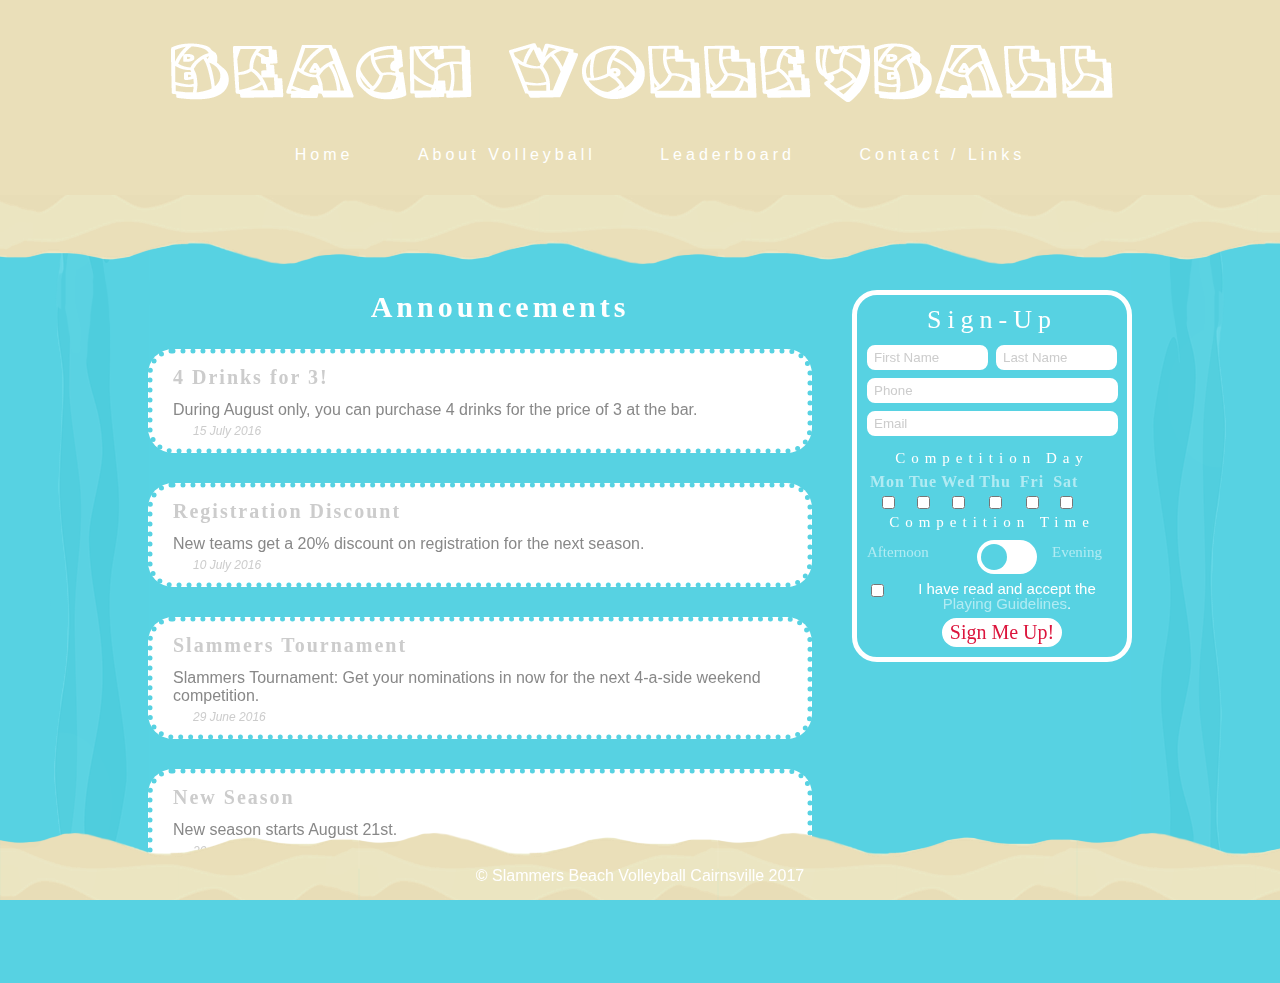
<file: index.html>
<!DOCTYPE HTML>
<html lang="en">
<head>
    <meta charset="utf-8">
    <title>Beach Volleyball Cairnsville</title>
    <link rel="stylesheet" type="text/css" href="styles.css">
</head>
<body>
    <div class="background">&nbsp;</div>
    <div class="header"><h1><a href="index.html"><img src="header.png" width="100%" style="max-width: 953px;"></a></h1>
    <nav>
        <ul>
            <li><a href="index.html">Home</a></li>
            <li class="dropdown"><a href="javascript:void(0)" class="dropbtn">About Volleyball</a>
                <div class="dropdown-content">
                    <a href="about.html">About Volleyball</a>
                    <a href="guidelines.html">Playing Guidelines</a>
                    <a href="whocanplay.html">Who Can Play</a>
                    </div></li>
            <li><a href="leaderboard.html">Leaderboard</a></li>
            <li><a href="contact.html">Contact / Links</a></li></ul></nav></div>
        <div class="headerfooter">&nbsp;</div>
    
    <div class="waveleft">&nbsp;</div>
    <div class="content">
        <div class="right"><div class="signupbox">Sign-Up
        <div class="signupshortl"><input type="text" placeholder="First Name" required></div>
        <div class="signupshortr"><input type="text" placeholder="Last Name" required></div>
        <div class="signuplong"><input type="text" placeholder="Phone" required></div>
        <div class="signuplong"><input type="text" placeholder="Email" required></div>
        <p><br>Competition Day</p>
        <table>
            <tr>
                <th>Mon</th>
                <th>Tue</th>
                <th>Wed</th>
                <th>Thu</th>
                <th>&nbsp;Fri&nbsp;</th>
                <th>Sat</th>
            </tr>
            <tr>
                <th><input type="checkbox" value="Monday"></th>
                <th><input type="checkbox" value="Tuesday"></th>
                <th><input type="checkbox" value="Wednesday"></th>
                <th><input type="checkbox" value="Thursday"></th>
                <th><input type="checkbox" value="Friday"></th>
                <th><input type="checkbox" value="Saturday"></th>
            </tr></table>
        <p>Competition Time</p>
    <label class="switch">
        <input type="checkbox">
        <div class="slider round"></div>
    </label>
        <p style="float: left; line-height: 34px; letter-spacing: 0px; width: 50px; padding-right: 20px; color: #b1ebf3;">Afternoon</p>
        <p style="float: right; line-height: 34px; letter-spacing: 0px; color: #b1ebf3;">Evening &nbsp; &nbsp;</p>
        <br><input type="checkbox" value="Terms" class="terms">
        <p class="guidelines">I have read and accept the <a href="guidelines.html" target="_blank">Playing Guidelines</a>.</p>
        <button type="button"><a href="signupsuccess.html">Sign Me Up!</a></button>
    </div></div>
        
        <div class="left">
            <h2>Announcements</h2>
            <div class="announce">
            <h3>4 Drinks for 3!</h3>
    During August only, you can purchase 4 drinks for the price of 3 at the bar.
            <div class="date">15 July 2016</div>
            </div>
        <div class="announce"><h3>Registration Discount</h3>
    New teams get a 20% discount on registration for the next season.
            <div class="date">10 July 2016</div>
            </div>
        <div class="announce"><h3>Slammers Tournament</h3>
    Slammers Tournament: Get your nominations in now for the next 4-a-side weekend competition.
            <div class="date">29 June 2016</div>
            </div>
        <div class="announce"><h3>New Season</h3>
    New season starts August 21st.
            <div class="date">20 June 2016</div>
            </div></div>
    </div>
    
    <div class="waveright">&nbsp;</div>
    <footer>© Slammers Beach Volleyball Cairnsville 2017</footer>
    </body>
</html>
</file>
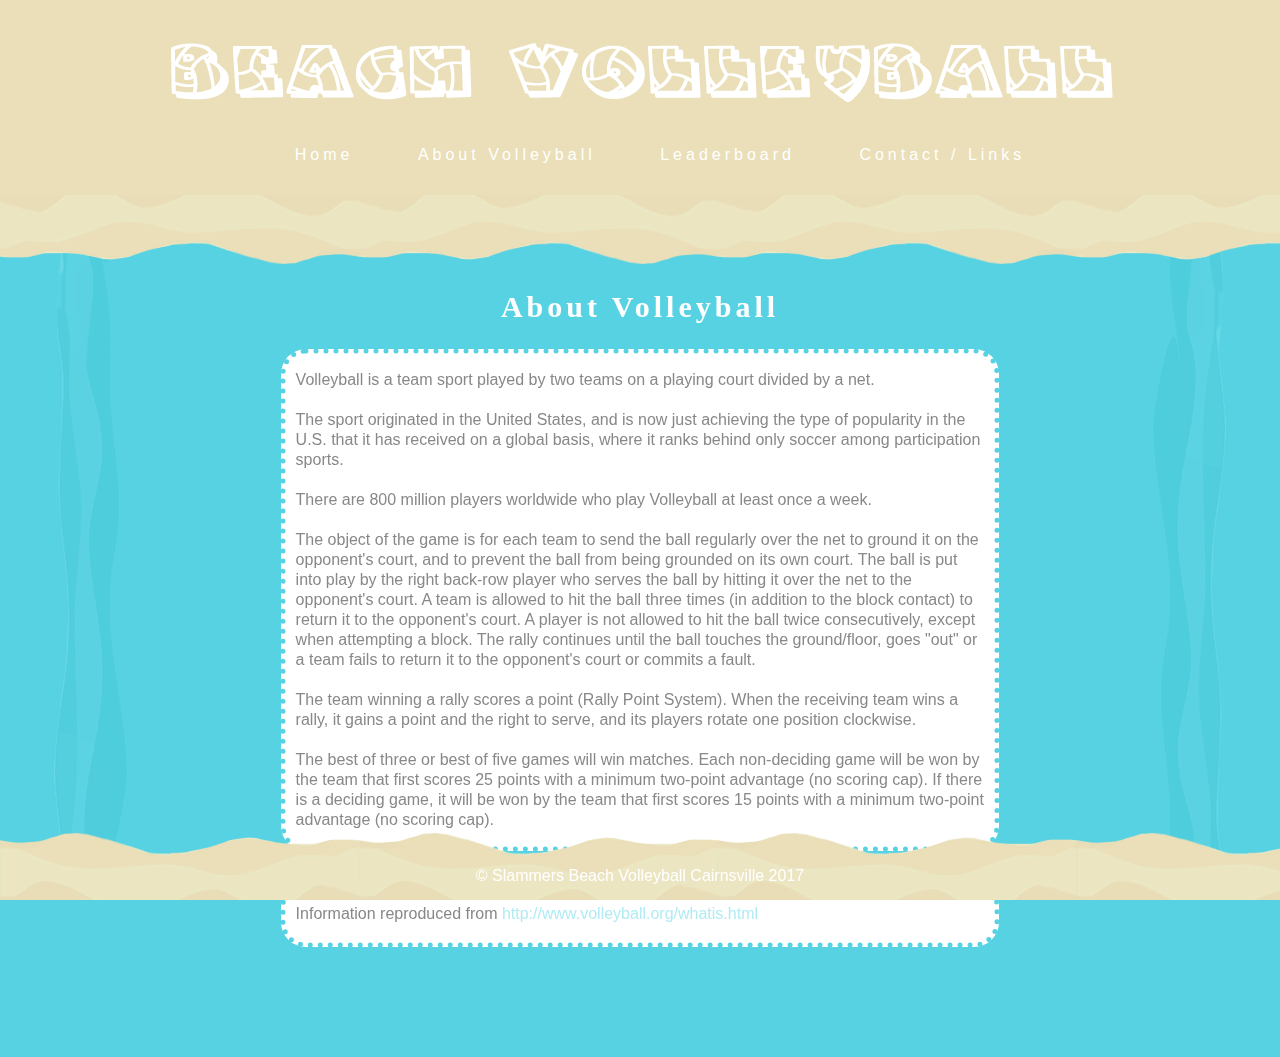
<file: about.html>
<!DOCTYPE HTML>
<html lang="en">
<head>
    <meta charset="utf-8">
    <title>Beach Volleyball Cairnsville</title>
    <link rel="stylesheet" type="text/css" href="styles.css">
</head>
<body>
    <div class="background">&nbsp;</div>
    <div class="header"><h1><a href="index.html"><img src="header.png" width="100%" style="max-width: 953px;"></a></h1>
    <nav>
        <ul>
            <li><a href="index.html">Home</a></li>
            <li class="dropdown"><a href="javascript:void(0)" class="dropbtn">About Volleyball</a>
                <div class="dropdown-content">
                    <a href="about.html">About Volleyball</a>
                    <a href="guidelines.html">Playing Guidelines</a>
                    <a href="whocanplay.html">Who Can Play</a>
                    </div></li>
            <li><a href="leaderboard.html">Leaderboard</a></li>
            <li><a href="contact.html">Contact / Links</a></li></ul></nav></div>
        <div class="headerfooter">&nbsp;</div>
    
    <div class="waveleft">&nbsp;</div>
    <div class="content">
        <h2>About Volleyball</h2>
        <div class="container">
            <p>Volleyball is a team sport played by two teams on a playing court divided by a net. 
                <br><br>The sport originated in the United States, and is now just achieving the type of popularity in the U.S. that it has received on a global basis, where it ranks behind only soccer among participation sports. 
                <br><br>There are 800 million players worldwide who play Volleyball at least once a week. 
                <br><br>The object of the game is for each team to send the ball regularly over the net to ground it on the opponent's court, and to prevent the ball from being grounded on its own court. The ball is put into play by the right back-row player who serves the ball by hitting it over the net to the opponent's court. A team is allowed to hit the ball three times (in addition to the block contact) to return it to the opponent's court. A player is not allowed to hit the ball twice consecutively, except when attempting a block. The rally continues until the ball touches the ground/floor, goes "out" or a team fails to return it to the opponent's court or commits a fault. 
                <br><br>The team winning a rally scores a point (Rally Point System). When the receiving team wins a rally, it gains a point and the right to serve, and its players rotate one position clockwise. 
                <br><br>The best of three or best of five games will win matches. Each non-deciding game will be won by the team that first scores 25 points with a minimum two-point advantage (no scoring cap). If there is a deciding game, it will be won by the team that first scores 15 points with a minimum two-point advantage (no scoring cap). 
                </p></div>
    <div class="container"><p>Information reproduced from <a href="http://www.volleyball.org/whatis.html">http://www.volleyball.org/whatis.html</a></p></div>
    </div>
    
    <div class="waveright">&nbsp;</div>
    <footer>© Slammers Beach Volleyball Cairnsville 2017</footer>
    </body>
</html>
</file>
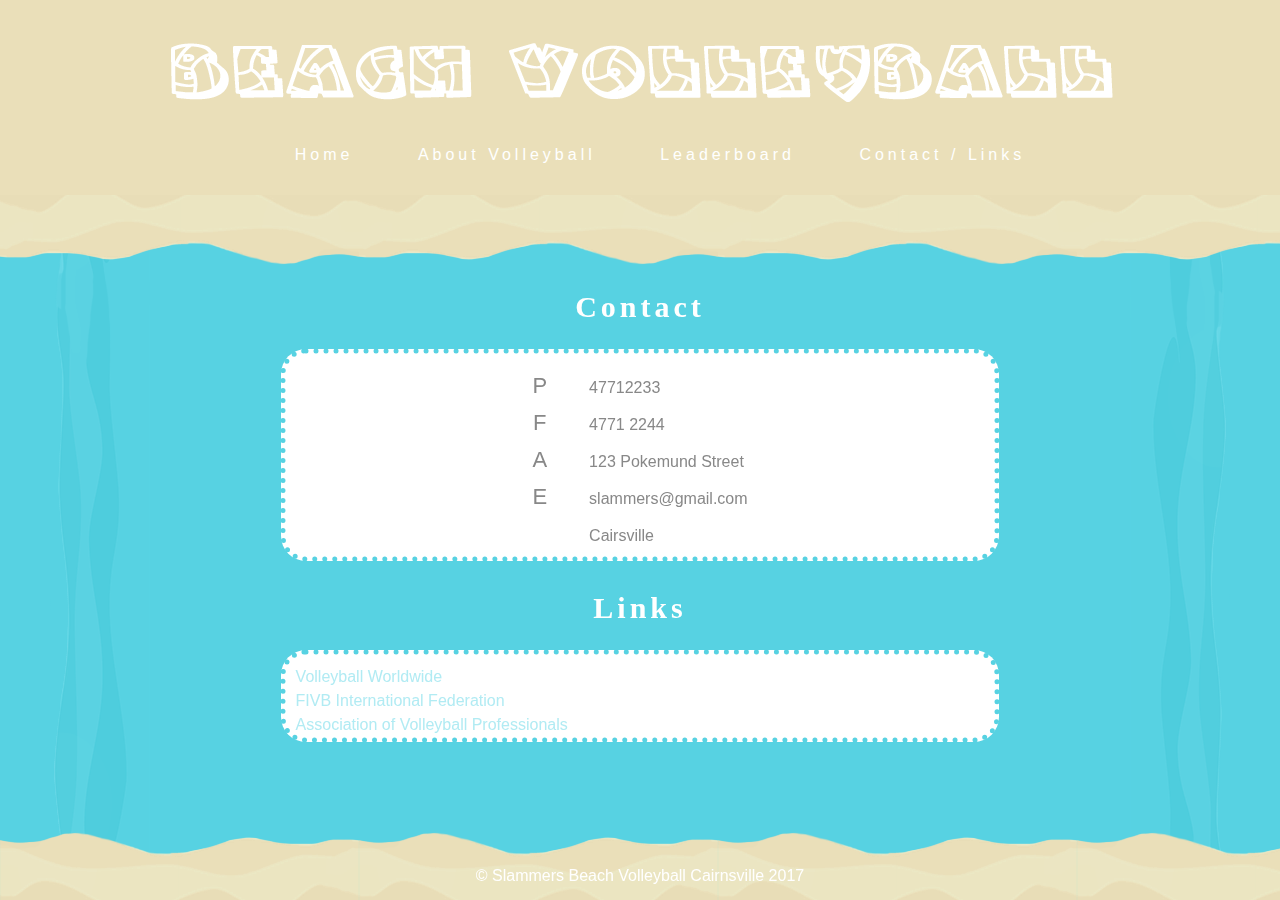
<file: contact.html>
<!DOCTYPE HTML>
<html lang="en">
<head>
    <meta charset="utf-8">
    <title>Beach Volleyball Cairnsville</title>
    <link rel="stylesheet" type="text/css" href="styles.css">
</head>
<body>
    <div class="background">&nbsp;</div>
    <div class="header"><h1><a href="index.html"><img src="header.png" width="100%" style="max-width: 953px;"></a></h1>
    <nav>
        <ul>
            <li><a href="index.html">Home</a></li>
            <li class="dropdown"><a href="javascript:void(0)" class="dropbtn">About Volleyball</a>
                <div class="dropdown-content">
                    <a href="about.html">About Volleyball</a>
                    <a href="guidelines.html">Playing Guidelines</a>
                    <a href="whocanplay.html">Who Can Play</a>
                    </div></li>
            <li><a href="leaderboard.html">Leaderboard</a></li>
            <li><a href="contact.html">Contact / Links</a></li></ul></nav></div>
        <div class="headerfooter">&nbsp;</div>
    
    <div class="waveleft">&nbsp;</div>
    <div class="content">
        <h2>Contact</h2>
        <div class="container">
            <table class="contact">
                <tr>
                    <th class="contactleft">P</th>
                    <th class="contactright">47712233</th>
                </tr>
                <tr>
                    <th class="contactleft">F</th>
                    <th class="contactright">4771 2244</th>
                </tr>
                <tr>
                    <th class="contactleft">A</th>
                    <th class="contactright">123 Pokemund Street</th>
                </tr>
                <tr>
                    <th class="contactleft">E</th>
                    <th class="contactright">slammers&#64;gmail.com</th>
                </tr>
                <tr>
                    <th class="contactleft">&nbsp;</th>
                    <th class="contactright">Cairsville</th>
                </tr>
            </table>
        </div>
        <h2>Links</h2>
        <div class="container" style="padding-top: 10px;">
            <a href="http://www.volleyball.org/" target="_blank">Volleyball Worldwide</a>
        <br><a href="http://www.fivb.org/EN/beachvolleyball/" target="_blank">FIVB International Federation</a>
        <br><a href="http://avp.com/" target="_blank">Association of Volleyball Professionals</a></div>
    </div>
    
    <div class="waveright">&nbsp;</div>
    <footer>© Slammers Beach Volleyball Cairnsville 2017</footer>
    </body>
</html>
</file>
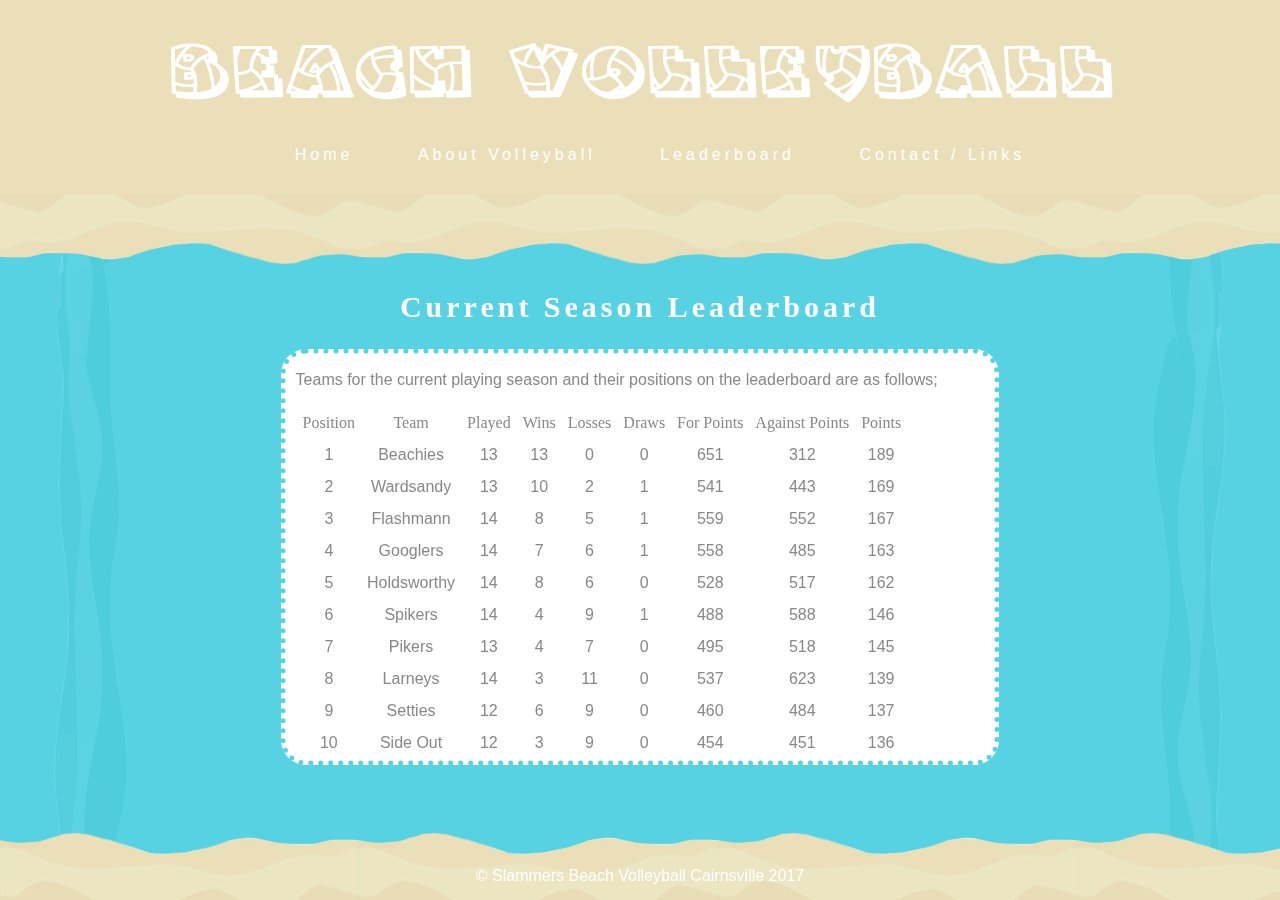
<file: leaderboard.html>
<!DOCTYPE HTML>
<html lang="en">
<head>
    <meta charset="utf-8">
    <title>Beach Volleyball Cairnsville</title>
    <link rel="stylesheet" type="text/css" href="styles.css">
</head>
<body>
    <div class="background">&nbsp;</div>
    <div class="header"><h1><a href="index.html"><img src="header.png" width="100%" style="max-width: 953px;"></a></h1>
    <nav>
        <ul>
            <li><a href="index.html">Home</a></li>
            <li class="dropdown"><a href="javascript:void(0)" class="dropbtn">About Volleyball</a>
                <div class="dropdown-content">
                    <a href="about.html">About Volleyball</a>
                    <a href="guidelines.html">Playing Guidelines</a>
                    <a href="whocanplay.html">Who Can Play</a>
                    </div></li>
            <li><a href="leaderboard.html">Leaderboard</a></li>
            <li><a href="contact.html">Contact / Links</a></li></ul></nav></div>
        <div class="headerfooter">&nbsp;</div>
    
    <div class="waveleft">&nbsp;</div>
    <div class="content">
        <h2>Current Season Leaderboard</h2>
        <div class="container" style="overflow-x: scroll;">
            <p>Teams for the current playing season and their positions on the leaderboard are as follows&#59;</p>
        
        <table>
            <tr class="tableheader">
                <th>Position</th>
                <th>Team</th>
                <th>Played</th>
                <th>Wins</th>
                <th>Losses</th>
                <th>Draws</th>
                <th>For Points</th>
                <th>Against Points</th>
                <th>Points</th>
            </tr>
            <tr>
                <th>1</th>
                <th>Beachies</th>
                <th>13</th>
                <th>13</th>
                <th>0</th>
                <th>0</th>
                <th>651</th>
                <th>312</th>
                <th>189</th>
            </tr>
            <tr>
                <th>2</th>
                <th>Wardsandy</th>
                <th>13</th>
                <th>10</th>
                <th>2</th>
                <th>1</th>
                <th>541</th>
                <th>443</th>
                <th>169</th>
            </tr>
            <tr>
                <th>3</th>
                <th>Flashmann</th>
                <th>14</th>
                <th>8</th>
                <th>5</th>
                <th>1</th>
                <th>559</th>
                <th>552</th>
                <th>167</th>
            </tr>
            <tr>
                <th>4</th>
                <th>Googlers</th>
                <th>14</th>
                <th>7</th>
                <th>6</th>
                <th>1</th>
                <th>558</th>
                <th>485</th>
                <th>163</th>
            </tr>
            <tr>
                <th>5</th>
                <th>Holdsworthy</th>
                <th>14</th>
                <th>8</th>
                <th>6</th>
                <th>0</th>
                <th>528</th>
                <th>517</th>
                <th>162</th>
            </tr>
            <tr>
                <th>6</th>
                <th>Spikers</th>
                <th>14</th>
                <th>4</th>
                <th>9</th>
                <th>1</th>
                <th>488</th>
                <th>588</th>
                <th>146</th>
            </tr>
            <tr>
                <th>7</th>
                <th>Pikers</th>
                <th>13</th>
                <th>4</th>
                <th>7</th>
                <th>0</th>
                <th>495</th>
                <th>518</th>
                <th>145</th>
            </tr>
            <tr>
                <th>8</th>
                <th>Larneys</th>
                <th>14</th>
                <th>3</th>
                <th>11</th>
                <th>0</th>
                <th>537</th>
                <th>623</th>
                <th>139</th>
            </tr>
            <tr>
                <th>9</th>
                <th>Setties</th>
                <th>12</th>
                <th>6</th>
                <th>9</th>
                <th>0</th>
                <th>460</th>
                <th>484</th>
                <th>137</th>
            </tr>
            <tr>
                <th>10</th>
                <th>Side Out</th>
                <th>12</th>
                <th>3</th>
                <th>9</th>
                <th>0</th>
                <th>454</th>
                <th>451</th>
                <th>136</th>
            </tr>
        </table>
        </div>
        </div>
    
    <div class="waveright">&nbsp;</div>
    <footer>© Slammers Beach Volleyball Cairnsville 2017</footer>
    </body>
</html>
</file>
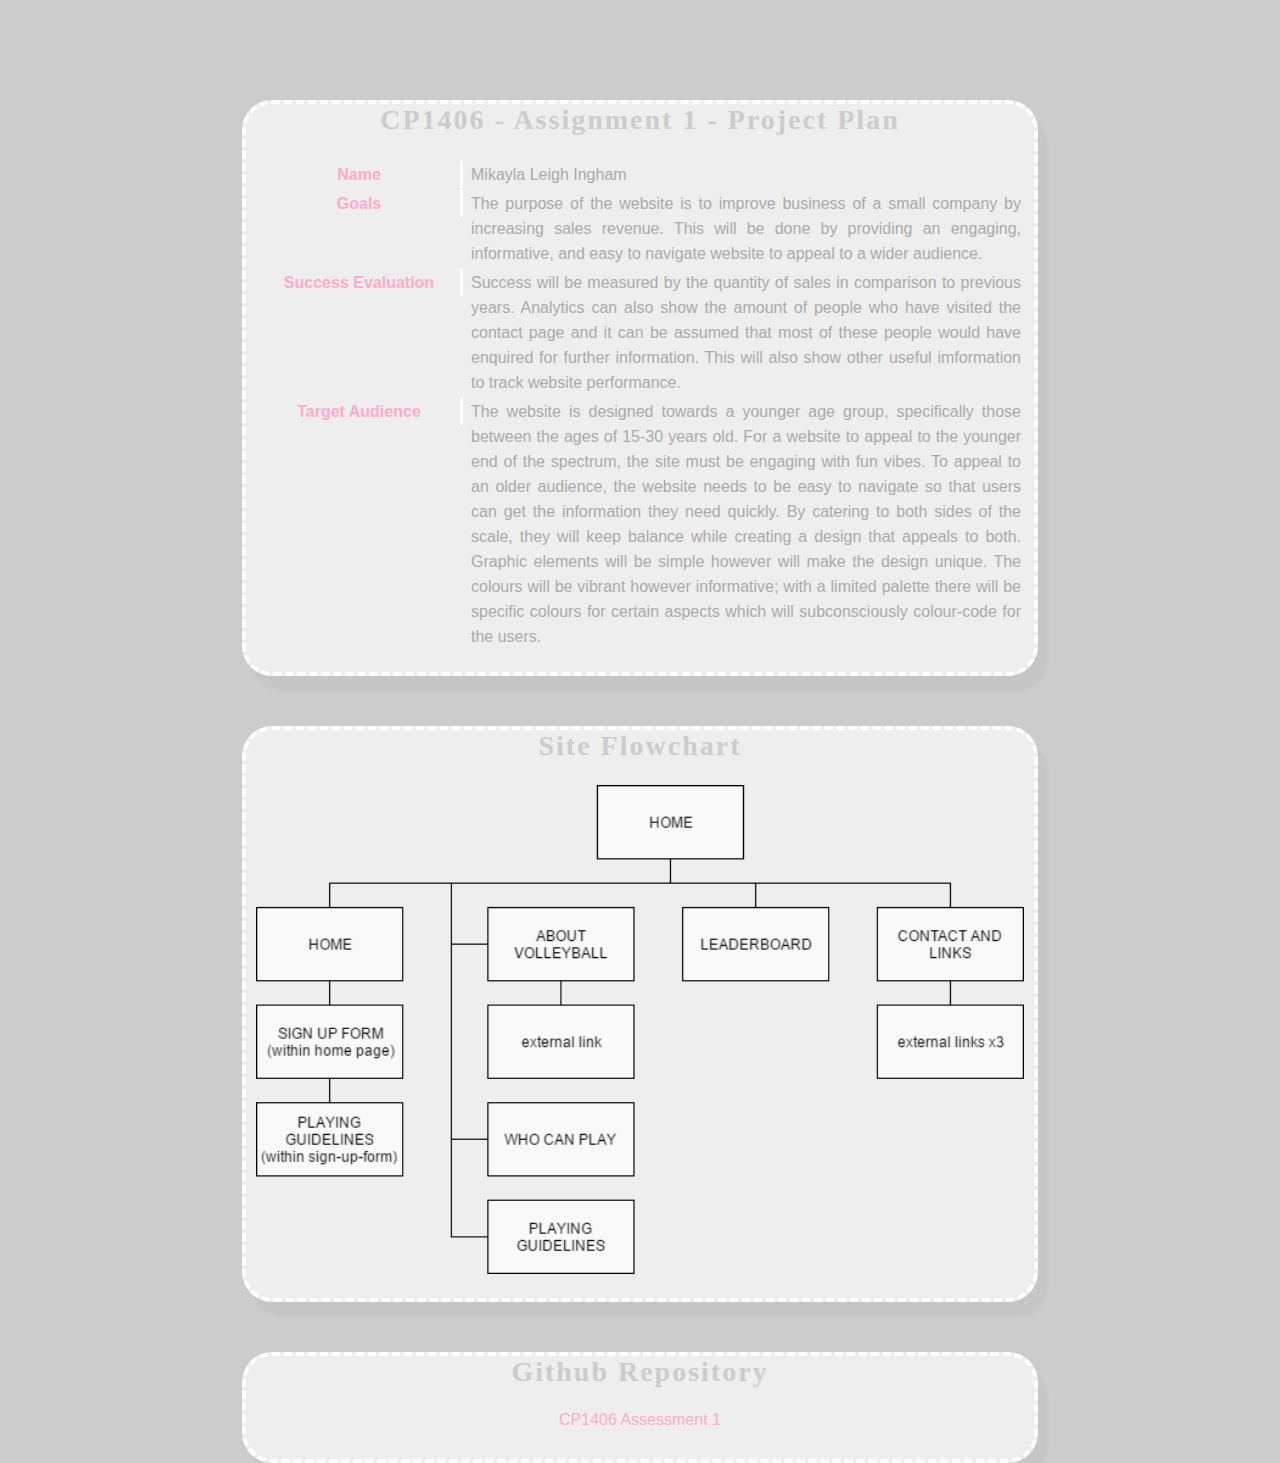
<file: plan.html>
<!DOCTYPE HTML>
<html lang="en" style="background: #CCC; margin-top: 50px;">
<head>
    <meta charset="utf-8">
    <title>Beach Volleyball Plan - Miakyla Ingham</title>
    <link rel="stylesheet" type="text/css" href="styles.css">
</head>
<body>
    <div class="planbox"><h2>CP1406 - Assignment 1 - Project Plan</h2>
        <table>
        <tr>
            <th class="planleft">Name</th>
            <th class="planright">Mikayla Leigh Ingham</th>
        </tr>
        <tr>
            <th class="planleft">Goals</th>
            <th class="planright">The purpose of the website is to improve business of a small company by increasing sales revenue. This will be done by providing an engaging, informative, and easy to navigate website to appeal to a wider audience.</th>
        </tr>
        <tr>
            <th class="planleft">Success Evaluation</th>
            <th class="planright">Success will be measured by the quantity of sales in comparison to previous years. Analytics can also show the amount of people who have visited the contact page and it can be assumed that most of these people would have enquired for further information. This will also show other useful imformation to track website performance.</th>
        </tr>
        <tr>
            <th class="planleft">Target Audience</th>
            <th class="planright">The website is designed towards a younger age group, specifically those between the ages of 15-30 years old. For a website to appeal to the younger end of the spectrum, the site must be engaging with fun vibes. To appeal to an older audience, the website needs to be easy to navigate so that users can get the information they need quickly. By catering to both sides of the scale, they will keep balance while creating a design that appeals to both. Graphic elements will be simple however will make the design unique. The colours will be vibrant however informative; with a limited palette there will be specific colours for certain aspects which will subconsciously colour-code for the users.</th>
        </tr>
        </table>
        </div>
    
    <div class="planbox"><h2>Site Flowchart</h2>
    <img src="Flowchart.png" width="100%">
    </div>
    
    <div class="planbox"><h2>Github Repository</h2>
        <p><a href="https://github.com/MikaylaLeigh/CP1406-Assessment-1">CP1406 Assessment 1</a></p></div>
</body>
</html>
</file>
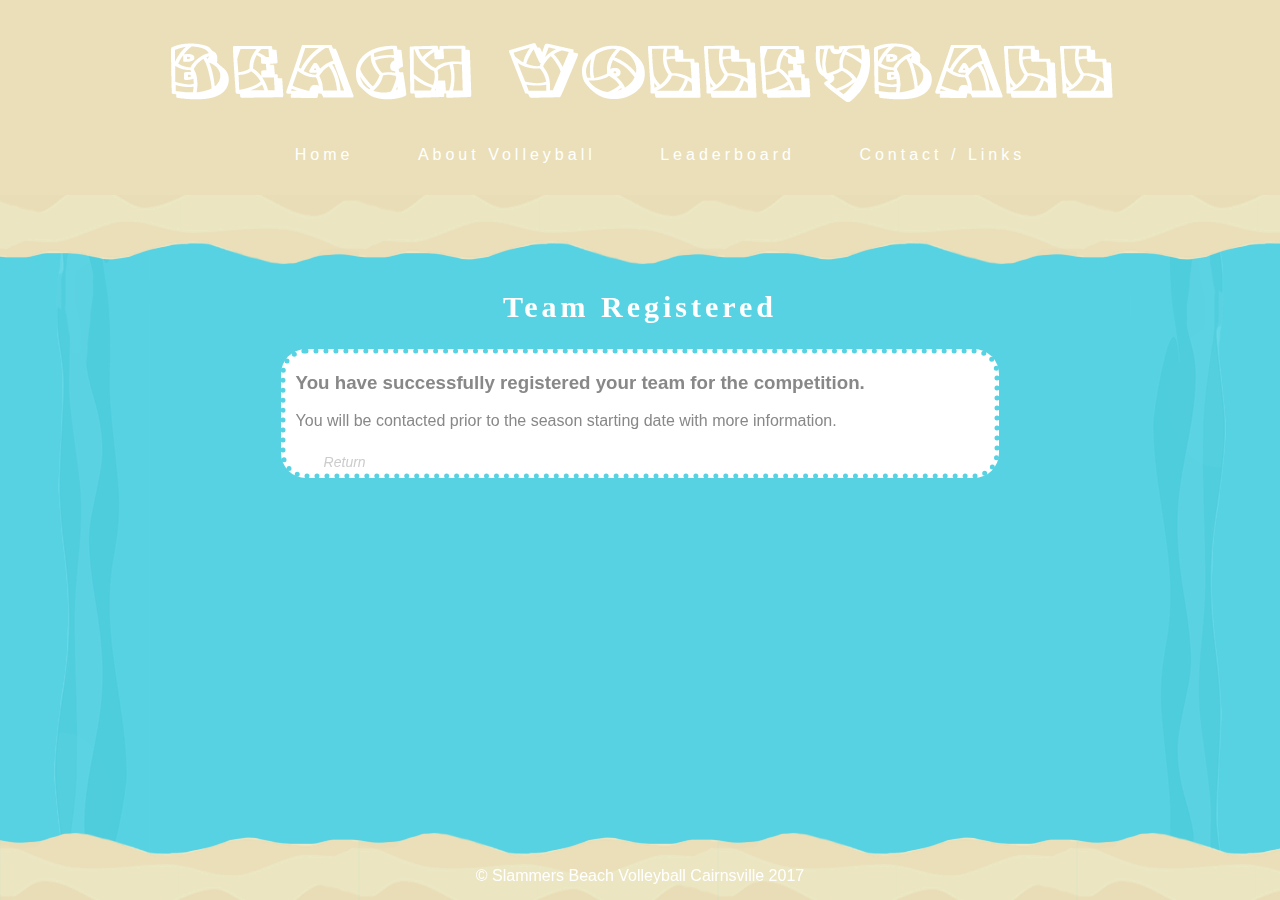
<file: signupsuccess.html>
<!DOCTYPE HTML>
<html lang="en">
<head>
    <meta charset="utf-8">
    <title>Beach Volleyball Cairnsville</title>
    <link rel="stylesheet" type="text/css" href="styles.css">
</head>
<body>
    <div class="background">&nbsp;</div>
    <div class="header"><h1><a href="index.html"><img src="header.png" width="100%" style="max-width: 953px;"></a></h1>
    <nav>
        <ul>
            <li><a href="index.html">Home</a></li>
            <li class="dropdown"><a href="javascript:void(0)" class="dropbtn">About Volleyball</a>
                <div class="dropdown-content">
                    <a href="about.html">About Volleyball</a>
                    <a href="guidelines.html">Playing Guidelines</a>
                    <a href="whocanplay.html">Who Can Play</a>
                    </div></li>
            <li><a href="leaderboard.html">Leaderboard</a></li>
            <li><a href="contact.html">Contact / Links</a></li></ul></nav></div>
        <div class="headerfooter">&nbsp;</div>
    
    <div class="waveleft">&nbsp;</div>
    <div class="content">
        <h2>Team Registered</h2>
        <div class="container"><h3>You have successfully registered your team for the competition.</h3>
        You will be contacted prior to the season starting date with more information.
        
        <br><br><button onclick="goBack()">Return</button></div>        <script>
            function goBack() {
            window.history.back();
            }
</script>
    </div>
    <div class="waveright">&nbsp;</div>
    
    <footer>© Slammers Beach Volleyball Cairnsville 2017</footer>
    </body>
</html>
</file>
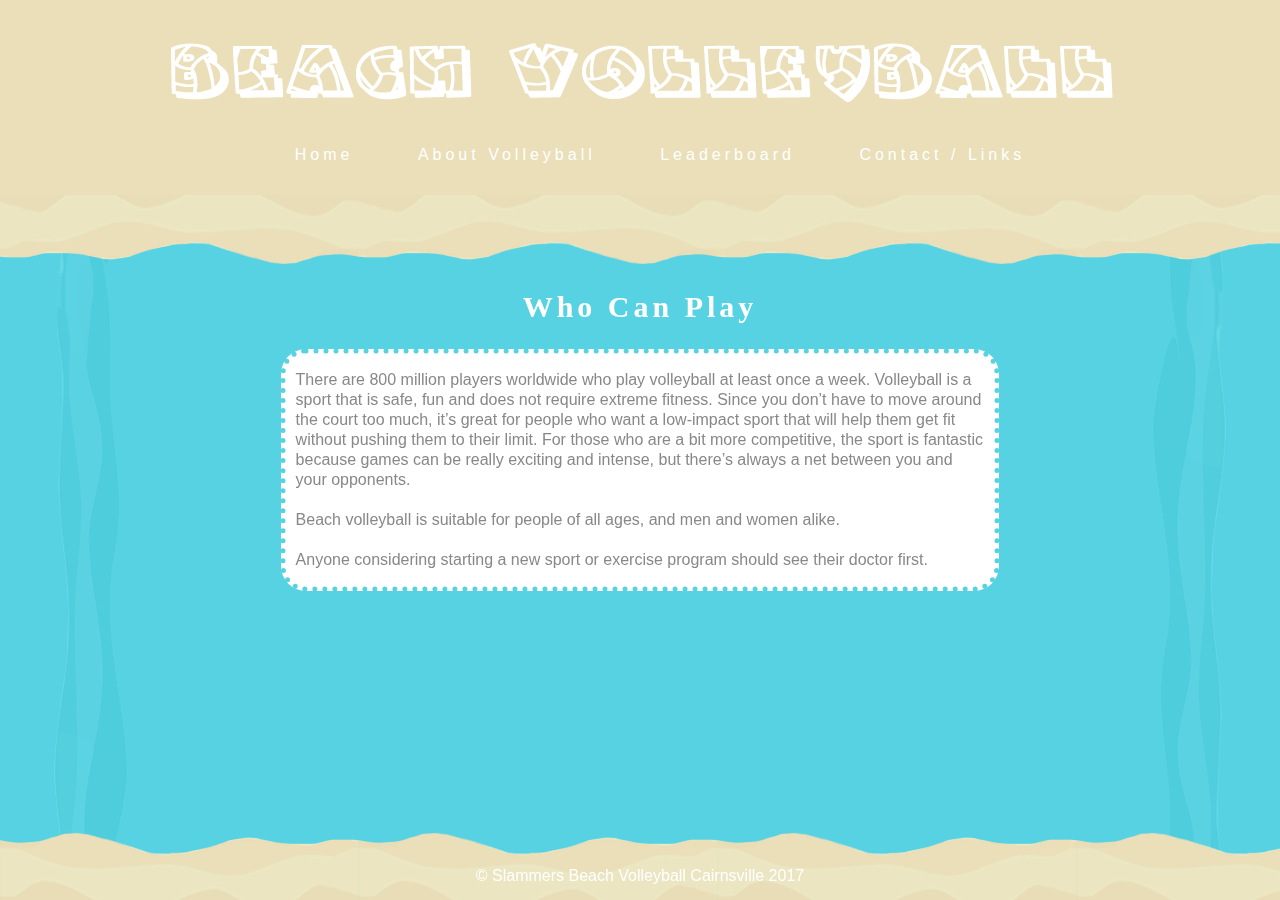
<file: whocanplay.html>
<!DOCTYPE HTML>
<html lang="en">
<head>
    <meta charset="utf-8">
    <title>Beach Volleyball Cairnsville</title>
    <link rel="stylesheet" type="text/css" href="styles.css">
</head>
<body>
    <div class="background">&nbsp;</div>
    <div class="header"><h1><a href="index.html"><img src="header.png" width="100%" style="max-width: 953px;"></a></h1>
    <nav>
        <ul>
            <li><a href="index.html">Home</a></li>
            <li class="dropdown"><a href="javascript:void(0)" class="dropbtn">About Volleyball</a>
                <div class="dropdown-content">
                    <a href="about.html">About Volleyball</a>
                    <a href="guidelines.html">Playing Guidelines</a>
                    <a href="whocanplay.html">Who Can Play</a>
                    </div></li>
            <li><a href="leaderboard.html">Leaderboard</a></li>
            <li><a href="contact.html">Contact / Links</a></li></ul></nav></div>
        <div class="headerfooter">&nbsp;</div>
    
    <div class="waveleft">&nbsp;</div>
    <div class="content">
        <h2>Who Can Play</h2>
        <div class="container">
            <p>There are 800 million players worldwide who play volleyball at least once a week. Volleyball is a sport that is safe, fun and does not require extreme fitness. Since you don’t have to move around the court too much, it’s great for people who want a low-impact sport that will help them get fit without pushing them to their limit. For those who are a bit more competitive, the sport is fantastic because games can be really exciting and intense, but there’s always a net between you and your opponents. 
            <br><br>Beach volleyball is suitable for people of all ages, and men and women alike.
            <br><br>Anyone considering starting a new sport or exercise program should see their doctor first.

            </p></div>
        </div>
    
    <div class="waveright">&nbsp;</div>
    <footer>© Slammers Beach Volleyball Cairnsville 2017</footer>
    </body>
</html>
</file>
<file: styles.css>
/* Planning Page */
.planbox {
    width: 60%;
    margin-left: auto;
    margin-right: auto;
    background: #EEE;
    border: 4px dashed #FFF;
    margin-top: 50px;
    font-family: Arial;
    min-width: 570px;
    border-radius: 30px;
    padding-bottom: 20px;
    box-shadow: 10px 15px 2px #c6c6c6;
    padding-left: 10px;
    padding-right: 10px;
}

.planbox h2 {
    text-align: center;
    font-size: 28px;
    color: #CCC;
    letter-spacing: 2px;
}

.planbox tr {
    line-height: 25px;
}

.planbox p {
    color: #AAA;
    width: 90%;
    text-align: center;
    margin-left: auto;
    margin-right: auto;
    margin-bottom: 10px;
}

.planbox a {
    color: #FAC;
    text-decoration: none;
}

.planleft  {
    color: #FAC;
    border-right: 3px solid #FFF;
    display: block;
    min-width: 200px;
    width: 20%;
    font-weight: bold;
    margin-right: 5px;
}

.planright {
    width: 100%;
    min-width: 350px;
    color: #AAA;
    font-weight: normal;
    text-align: justify;
}

/* Main Website */
::-webkit-scrollbar-thumb { 
    background-color: crimson;
    height:auto;
    border-radius: 15px;
}

::-webkit-scrollbar { 
    height:10px;
    width:10px; 
    background-color: #eadfb9;
    border: 8px solid transparent;
}

html {
    font-family: Arial;
    overflow-x: scroll;
    height: 100%;
    margin: 0px;
    background-color: #57d2e2;
}

body {
    min-width: 600px;
    margin: 0px;
}

.header {
    background: #eadfb9;
    padding-top: 20px;
    margin-top: -20px;
    position: relative;
    z-index: 1;
}

.header h1 {
    text-align: center;
    padding-bottom: 10px;
}

nav {
    text-align: center;
    padding-bottom: 15px;
}

nav ul{
    list-style: none;
}

nav li {
    display: inline;
    margin-left: 30px;
    margin-right: 30px;
    letter-spacing: 4px;
    color: #FFF;
}

/* Dropdown */
        nav li a, .dropbtn {
            color: #FFF;
            text-decoration: none;
        }
        
        nav li a:hover, .dropdown:hover {
            color: crimson;
            font-weight: bold;
        }

        li.dropdown {
            display: inline-block;
            position: relative;
            z-index: 10;
        }

        .dropdown-content {
            display: none;
            position: absolute;
            background: #FFF;
            width: 185px;
            z-index: 10;
            padding-top: 5px;
            padding-bottom: 5px;
            border-radius: 8px;
        }

        .dropdown-content a {
            color: #57d2e2;
            text-decoration: none;
            display: block;
            padding-top: 3px;
            padding-bottom: 3px;
        }

        .dropdown-content a:hover {
            color: crimson;
            text-decoration: none;
            font-weight: bold;
        }

        .dropdown:hover .dropdown-content {
            display: block;
        }

/* */

.headerfooter {
    background-image: url(sand.png);
    height: 115px;
    background-repeat: repeat-x;
    position: relative;
    z-index: 0;
    margin-top: -20px;
}

.waveleft {
    background-image: url(waveleft.png);
    background-repeat: repeat-y;
    position: fixed;
    bottom: 0px;
    width: 100px;
    z-index: -1;
    margin-left: 50px;
    height: 100%;
}

.waveright {
    background-image: url(waveright.png);
    background-repeat: repeat-y;
    position: fixed;
    top: 0px;
    bottom: 0px;
    right: 0px;
    width: 100px;
    z-index: -1;
    margin-right: 50px;
    margin-left: auto;
}

h2 {
    color: #FFF;
    font-family: Arial Black;
    margin-top: 0px;
    text-align: center;
    margin-right: 0px;
    letter-spacing: 4px;
    font-size: 30px;
}

.content {
    padding-top: 50px;
    margin-top: 240px;
    top: 0px;
    position: absolute;
    left: 148px;
    right: 148px;
    z-index: 0;
    padding-bottom: 80px;
    min-width: 600px;
}

.container {
    background: #FFF;
    width: 70%;
    margin-left: auto;
    margin-right: auto;
    padding-right: 10px;
    padding-left: 10px;
    padding-bottom: 0px;
    border-radius: 25px;
    min-width: 200px;
    border: 5px dotted #57d2e2;
    color: #888;
    margin-bottom: 30px;
    min-width: 250px;
    line-height: 20px;
}

.container a {
    color: #b1ebf3;
    text-decoration: none;
    line-height: 1.5;
}

button {
    background: #FFF;
    border: 2px solid #FFF;
    color: #CCC;
    font-style: italic;
    font-size: 14px;
    margin-left: 20px;
    text-decoration: none;
    cursor: pointer;
}

button:hover {
    color: crimson;
}

.right {
    width: 280px;
    float: right;
}

.left {
    width: 100%;
    margin-right: 280px;
}

footer {
    position: fixed;
    bottom: 0px;
    text-align: center;
    width: 100%;
    background-image: url(sandfooter.png);
    padding-bottom: 15px;
    padding-top: 35px;
    color: #FFF;
    margin-bottom: 0px;
}

/* Sign-up Box */
.signupbox {
    background: transparent;
    border: 5px solid #FFF;
    z-index: 1;
    position: relative;
    padding-top: 10px;
    padding-left: 10px;
    padding-right: 10px;
    padding-bottom: 10px;
    border-radius: 25px;
    text-align: center;
    font-size: 26px;
    letter-spacing: 6px;
    font-family: Arial Black;
    color: #FFF;
    width: 250px;
    float: right;
}

::-webkit-input-placeholder {
    color: #CCC;
}

.signupshortl input {
    border-radius: 8px;
    padding-left: 5px;
    padding-top: 3px;
    padding-bottom: 3px;
    margin-top: 10px;
    border: 2px solid #fff;
    width: 110px;
    float: left;
    color: #888;
}

.signupshortr input {
    border-radius: 8px;
    padding-left: 5px;
    padding-top: 3px;
    padding-bottom: 3px;
    margin-top: 10px;
    border: 2px solid #fff;
    width: 110px;
    float: right;
    color: #888;
}

.signuplong input {
    border-radius: 8px;
    padding-left: 5px;
    padding-top: 3px;
    padding-bottom: 3px;
    border: 2px solid #fff;
    width: 240px;
    margin-top: 8px;
    color: #888;
}

.signupbox p {
    font-size: 15px;
    margin-bottom: 5px;
    margin-top: 0px;
    line-height: 15px;
}

.signupbox th {
    font-size: 16px;
    letter-spacing: 1px;
    width: 20px;
    color: #b1ebf3;
    line-height: 15px;
}

.terms {
    float: left;
    background: #FFF;
    }

.guidelines {
    display: inline;
    letter-spacing: 0px;
    font-family: Arial;
    float: right;
    width: 220px;
}

.guidelines a {
    color: #b1ebf3;
    text-decoration: none;
}

.guidelines a:hover {
    color: #FFF;
}

.signupbox button {
    background: #FFF;
    border: 2px solid #FFF;
    font-size: 20px;
    color: #57d2e2;
    font-family: Arial Black;
    border-radius: 15px;
    font-style: normal;
}

.signupbox button a {
    color: crimson;
    text-decoration: none;
    display: block;
}

.switch {
    position: relative;
    display: inline-block;
    width: 60px;
    height: 34px;
    margin-top: 5px;
    margin-right: -25px;
}

.switch input {display:none;}

.slider {
    position: absolute;
    cursor: pointer;
    top: 0;
    left: 0;
    right: 0;
    bottom: 0;
    background-color: #FFF;
    -webkit-transition: .4s;
    transition: .4s;
}

.slider:before {
    position: absolute;
    content: "";
    height: 26px;
    width: 26px;
    left: 4px;
    bottom: 4px;
    background-color: #57d2e2;
    -webkit-transition: .4s;
    transition: .4s;
}

.slider:hover {
    background-color: #b1ebf3;
}

input:checked + .slider {
    background-color: #FFF;
}

input:checked + .slider:before {
    -webkit-transform: translateX(26px);
    -ms-transform: translateX(26px);
    transform: translateX(26px);
}

.slider.round {
    border-radius: 34px;
}

.slider.round:before {
    border-radius: 50%;
}

/* Announcements */
.announce {
    background: #FFF;
    margin-right: 320px;
    padding-left: 20px;
    padding-right: 10px;
    padding-bottom: 10px;
    border-radius: 25px;
    min-width: 200px;
    border: 5px dotted #57d2e2;
    color: #888;
    margin-bottom: 30px;
    min-width: 250px;
}

.announce h3 {
    margin-top: 12px;
    color: #CCC;
    font-family: Arial Black;
    letter-spacing: 2px;
    font-size: 20px;
    margin-bottom: 12px;
}

.date {
    color: #CCC;
    font-style: italic;
    font-size: 12px;
    margin-top: 5px;
    margin-left: 20px;
}

.container th {
    padding: 5px;
    font-weight: normal;
}

.tableheader {
    font-family: Arial Black;
}

.contact {
    margin-left: auto;
    margin-right: auto;
    margin-top: 15px;
}

.contactleft {
    border-right: 30px solid #FFF;
    border-bottom: 5px solid #FFF;
    font-size: 22px;
}

.contactright {
    text-align: left;
}
</file>
